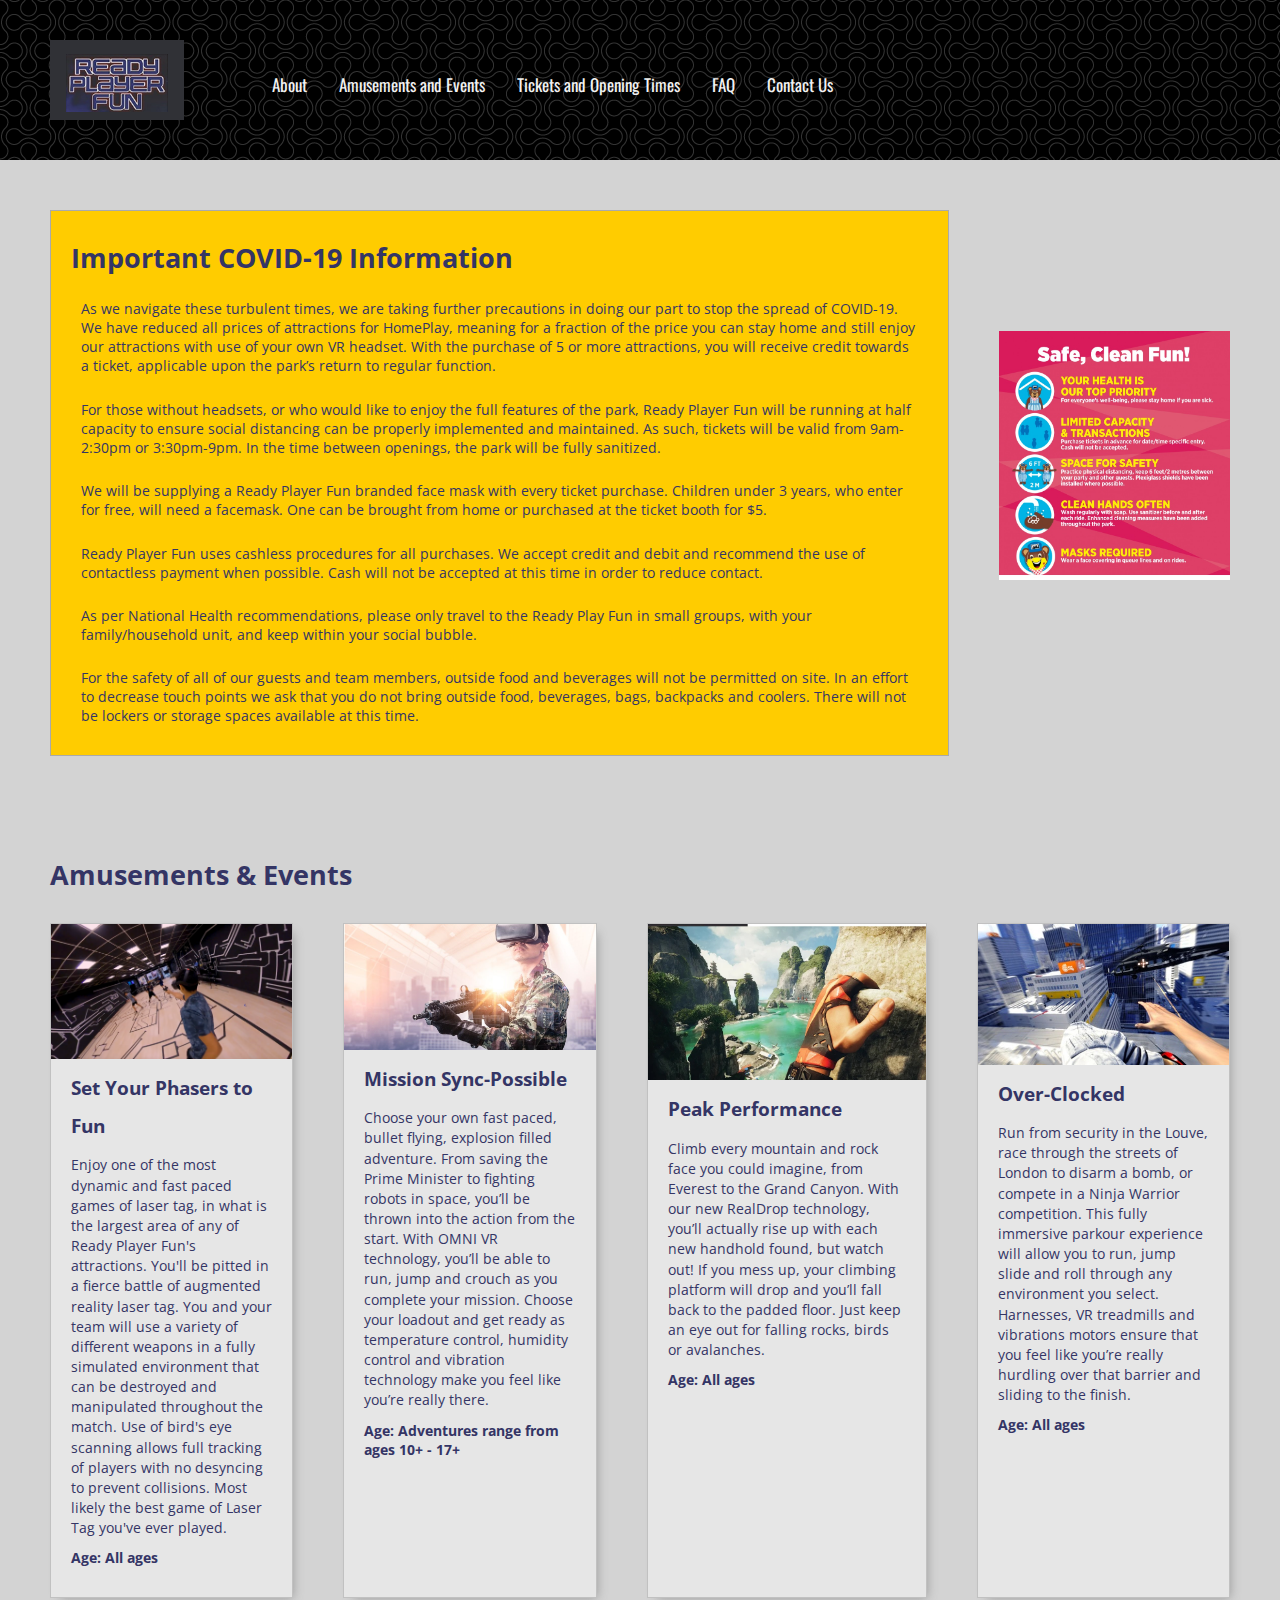
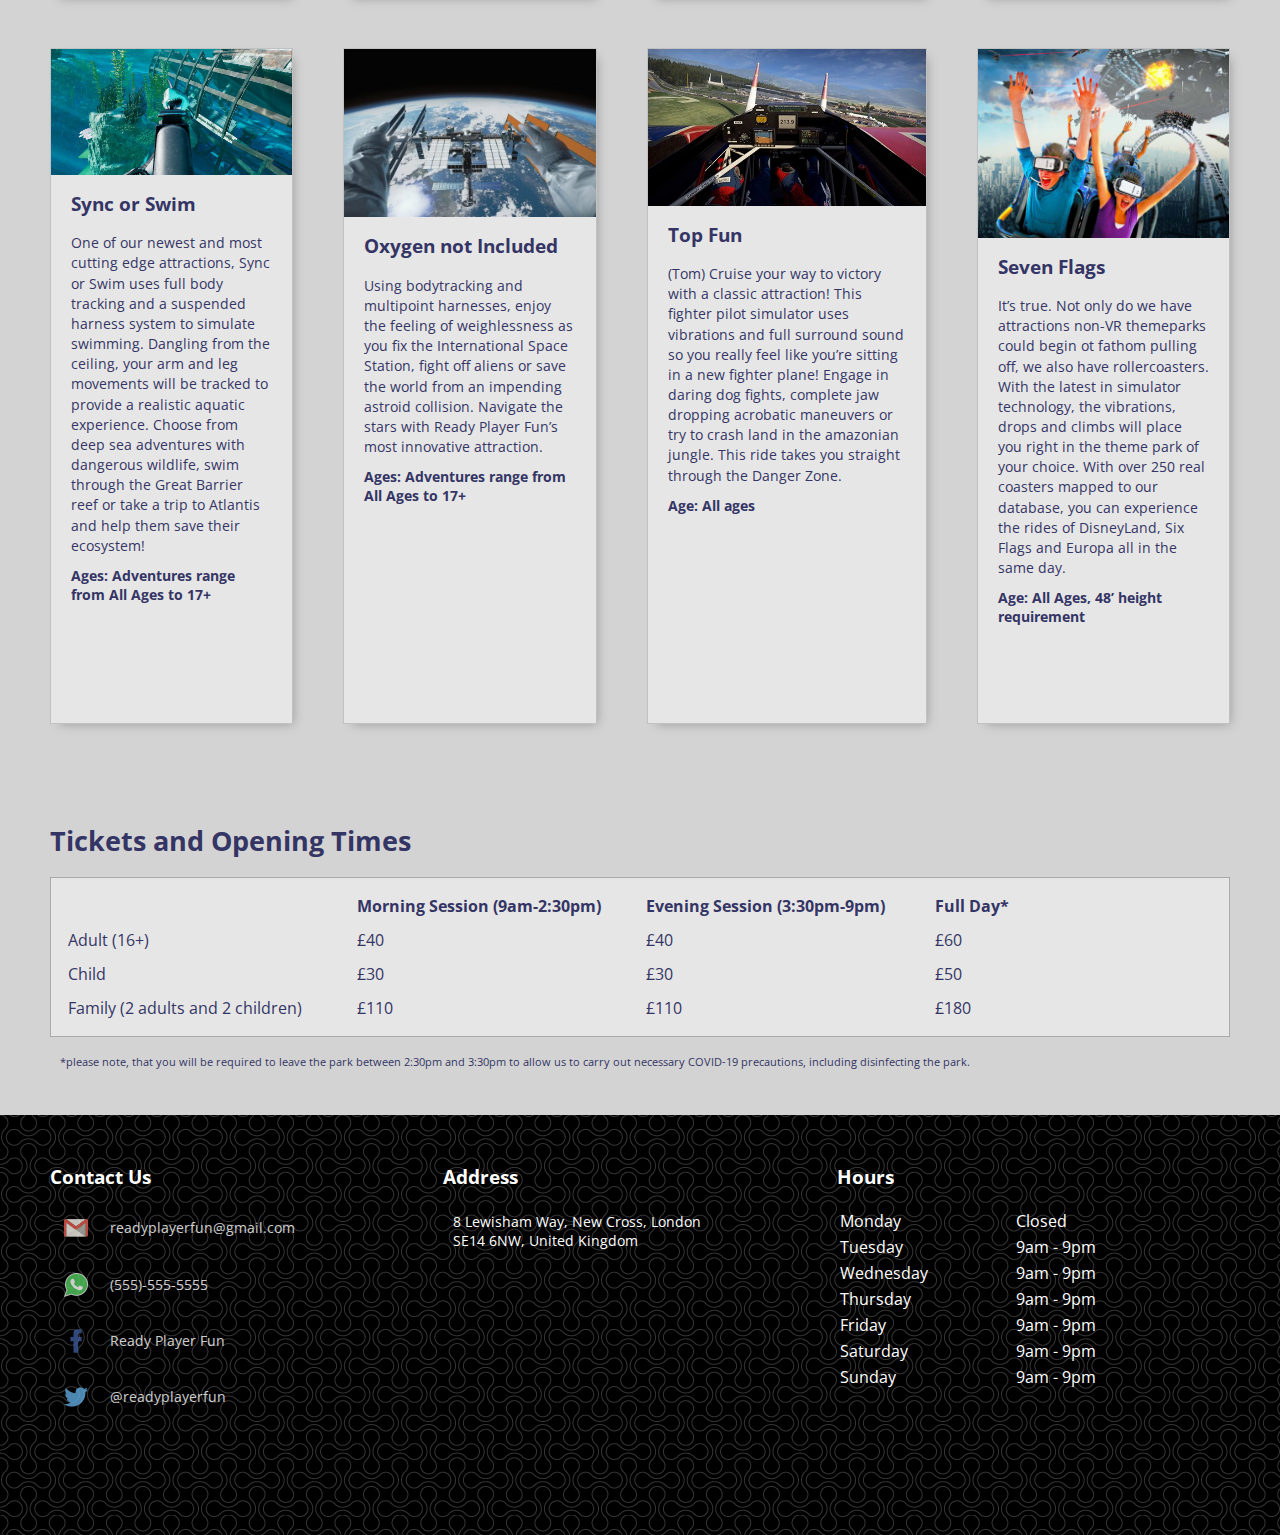
<file: index.html>
<!DOCTYPE html>
<html lang="en">
<head>
    <title>Ready Player Fun - Home</title>
    <meta charset="UTF-8">
    <meta name="description" content="This is a website providing information and services relating
    the theme park Ready Player Fun.">
    <meta name="author" content="Group 5-rs2: Mitchell Niessen, Dave Wiltshire, Muhammad Rizwan, Khaled Usman and
    Dersim Davaod">
    <meta name="viewport" content="width=device-width, initial-scale=1.0">
    <meta name="refresh" content="600">
    <meta name="keywords" content="'Ready Player Fun' Theme Park Adventure VR AR Virtual Reality Augmented Reality
    Family Friendly">
    <link rel="stylesheet" type="text/css" href="StyleSheet/index.css">
</head>
<body>
<section class = "grid-container-index">

<!--	Header/Nav bar-->
    <header id="header">

		<div id="logo">
			<a href="index.html">
				<img src="media/logo.jpg" alt="Ready Player Fun Logo" width="102" height="58">
			</a>
		</div>

		<nav>
			<ul>

				<li>
					<a href="about.html">About</a>
				</li>

				<li>
					<a href="#amusements" class="scroll-menu-item">Amusements and Events</a>
				</li>

				<li>
					<a href="#tickets" class="scroll-menu-item">Tickets and Opening Times</a>
				</li>

				<li>
					<a href="FAQ.html">FAQ</a>
				</li>

				<li>
					<a href="#contact" class="scroll-menu-item">Contact Us</a>
				</li>

			</ul>
		</nav>

	</header>

		<!-- Covid-19 Information -->
    <div id="covid-info">

        <h1>
            Important COVID-19 Information
        </h1>

        <div>
            <p>
                As we navigate these turbulent times, we are taking further precautions in doing our part to stop the
                spread of COVID-19. We have reduced all prices of attractions for HomePlay, meaning for a fraction of
                the price you can stay home and still enjoy our attractions with use of your own VR headset. With the
                purchase of 5 or more attractions, you will receive credit towards a ticket, applicable upon the park’s
                return to regular function.
            </p>
            <p>
                For those without headsets, or who would like to enjoy the full features of the park, Ready Player Fun
                will be running at half capacity to ensure social distancing can be properly implemented and maintained.
                As such, tickets will be valid from 9am-2:30pm or 3:30pm-9pm. In the time between openings, the park
                will be fully sanitized.
            </p>
            <p>
                We will be supplying a Ready Player Fun branded face mask with every ticket purchase. Children under 3
                years, who enter for free, will need a facemask. One can be brought from home or purchased at the
                ticket booth for $5.
            </p>
            <p>
                Ready Player Fun uses cashless procedures for all purchases. We accept credit and debit and recommend
                the use of contactless payment when possible. Cash will not be accepted at this time in order to reduce
                contact.
            </p>
            <p>
                As per National Health recommendations, please only travel to the Ready Play Fun in small groups,
                with your family/household unit, and keep within your social bubble.
            </p>
            <p>
                For the safety of all of our guests and team members, outside food and beverages will not be permitted
                on site. In an effort to decrease touch points we ask that you do not bring outside food, beverages,
                bags, backpacks and coolers. There will not be lockers or storage spaces available at this time.
            </p>
        </div>

    </div>

		<div id="covid-infographic">
				<img src="media/CovidInfoGraphic.jpg">
		</div>

<!--    Amusements sections----------------------------------->
    <div id="amusements">
        <h1>Amusements & Events</h1>

				<div class="amusements_list">

					<div class="amusement">
						<img src="media/laserTag.png">
						<h2>Set Your Phasers to Fun</h2>
						<p>
							Enjoy one of the most dynamic and fast paced games of laser tag, in what is the
							largest area of any of Ready Player Fun's attractions. You'll be pitted in a
							fierce battle of augmented reality laser tag. You and your team will use a variety
							of different weapons in a fully simulated environment that can be destroyed and
							manipulated throughout the match. Use of bird's eye scanning allows full tracking
							of players with no desyncing to prevent collisions. Most likely the best game of
							Laser Tag you've ever played.
						</p>
						<em>Age: All ages</em>
					</div>



					<div class="amusement">
						<img src="media/missionSyncPossibleImg.jpg">
						<h2>Mission Sync-Possible</h2>
						<p>
								Choose your own fast paced, bullet flying, explosion filled adventure. From saving the
								Prime Minister to fighting robots in space, you’ll be thrown into the action from the start.
								With OMNI VR technology, you’ll be able to run, jump and crouch as you complete your
								mission. Choose your loadout and get ready as temperature control, humidity control and
								vibration technology make you feel like you’re really there.
						</p>
						<em>Age: Adventures range from ages 10+ - 17+</em>
					</div>



					<div class="amusement">
						<img src="media/climbingImg.jpg">
						<h2>Peak Performance</h2>
						<p>
								Climb every mountain and rock face you could imagine, from Everest to the
								Grand Canyon. With our new RealDrop technology, you’ll actually rise up with each new
								handhold found, but watch out! If you mess up, your climbing platform will drop and you’ll
								fall back to the padded floor. Just keep an eye out for falling rocks, birds or avalanches.
						</p>
						<em>Age: All ages</em>
					</div>



					<div class="amusement">
						<img src="media/parkour.jpg">
						<h2>Over-Clocked</h2>
						<p>
								Run from security in the Louve, race through the streets of London to disarm a
								bomb, or compete in a Ninja Warrior competition. This fully immersive parkour experience
								will allow you to run, jump slide and roll through any environment you select. Harnesses,
								VR treadmills and vibrations motors ensure that you feel like you’re really hurdling over
								that barrier and sliding to the finish.
						</p>
						<em>Age: All ages</em>
					</div>

					<div class="amusement">
						<img src="media/swim.jpg">
						<h2>Sync or Swim</h2>
						<p>
								One of our newest and most cutting edge attractions, Sync or Swim uses full body tracking
								and a suspended harness system to simulate swimming. Dangling from the ceiling, your arm
								and leg movements will be tracked to provide a realistic aquatic experience. Choose from
								deep sea adventures with dangerous wildlife, swim through the Great Barrier reef or take a
								trip to Atlantis and help them save their ecosystem!
						</p>
						<em>Ages: Adventures range from All Ages to 17+</em>
					</div>


					<div class="amusement">
						<img src="media/space.jpeg">
						<h2>Oxygen not Included</h2>
						<p>
								Using bodytracking and multipoint harnesses, enjoy the feeling of weighlessness as you fix
								the International Space Station, fight off aliens or save the world from an impending
								astroid collision. Navigate the stars with Ready Player Fun’s most innovative attraction.
						</p>
						<em>Ages: Adventures range from All Ages to 17+</em>
					</div>


					<div class="amusement">
						<img src="media/flying.jpg">
						<h2>Top Fun</h2>
						<p>
								(Tom) Cruise your way to victory with a classic attraction! This fighter pilot simulator
								uses vibrations and full surround sound so you really feel like you’re sitting in a new
								fighter plane! Engage in daring dog fights, complete jaw dropping acrobatic maneuvers  or
								try to crash land in the amazonian jungle. This ride takes you straight through the
								Danger Zone.
						</p>
						<em>Age: All ages</em>
					</div>


					<div class="amusement">
						<img src="media/coaster.jpg">
						<h2>Seven Flags</h2>
						<p>
								It’s true. Not only do we have attractions non-VR themeparks could begin ot fathom pulling
								off, we also have rollercoasters. With the latest in simulator technology, the vibrations,
								drops and climbs will place you right in the theme park of your choice. With over 250 real
								coasters mapped to our database, you can experience the rides of DisneyLand, Six Flags and
								Europa all in the same day.
						</p>
						<em>Age: All Ages, 48’ height requirement</em>
					</div>

				</div>

    </div>

<!--    Tickets and opening times section----------------------->
    <div id="tickets">
        <h1>Tickets and Opening Times</h1>
        <table>
            <tr>
                <th></th>
                <th>Morning Session (9am-2:30pm)</th>
                <th>Evening Session (3:30pm-9pm)</th>
                <th>Full Day*</th>
            </tr>
            <tr>
                <td>Adult (16+)</td>
                <td>£40</td>
                <td>£40</td>
                <td>£60</td>
            </tr>
            <tr>
                <td>Child</td>
                <td>£30</td>
                <td>£30</td>
                <td>£50</td>
            </tr>
            <tr>
                <td>Family (2 adults and 2 children)</td>
                <td>£110</td>
                <td>£110</td>
                <td>£180</td>

            </tr>
        </table>

        <p>
            *please note, that you will be required to leave the park between 2:30pm and 3:30pm to allow us to
            carry out necessary COVID-19 precautions, including disinfecting the park.
        </p>
    </div>

		<!-- Footer starting here -->
		<footer id="contact" class="blockdesign">

			<!-- Social links -->
			<div id="socials">

				<h3>Contact Us</h3>
				<p><a href="javascript:;" class="contact gmail">readyplayerfun@gmail.com</a></p>
				<p><a href="javascript:;" class="contact phone">(555)-555-5555</a></p>
				<p><a href="javascript:;" class="contact facebook">Ready Player Fun</a></p>
				<p><a href="javascript:;" class="contact twitter">@readyplayerfun</a></p>

			</div>

			<!-- Location widget in footer -->
			<div id="location">

				<h3>Address</h3>

				<p>
					8 Lewisham Way, New Cross, London<br>
					SE14 6NW, United Kingdom
				</p>

				<iframe src="https://www.google.com/maps/embed?pb=!1m18!1m12!1m3!1d5910.722939338183!2d-0.038962053072196016!3d51.47370737614543!2m3!1f0!2f0!3f0!3m2!1i1024!2i768!4f13.1!3m3!1m2!1s0x487602f81f1bd2cf%3A0xeb2cff5d2300d7f8!2sGoldsmiths%2C%20University%20of%20London!5e0!3m2!1sen!2sca!4v1595209714007!5m2!1sen!2sca" allowfullscreen="" aria-hidden="false" tabindex="0"></iframe>

			</div>

			<!-- Opening Hours -->
			<div id="hours">

				<h3>Hours</h3>

				<table style="width:100%">

					<tr>
						<td>Monday</td>
						<td>Closed</td>
					</tr>
					<tr>
						<td>Tuesday</td>
						<td>9am - 9pm</td>
					</tr>
					<tr>
						<td>Wednesday</td>
						<td>9am - 9pm</td>
					</tr>
					<tr>
						<td>Thursday</td>
						<td>9am - 9pm</td>
					</tr>
					<tr>
						<td>Friday</td>
						<td>9am - 9pm</td>
					</tr>
					<tr>
						<td>Saturday</td>
						<td>9am - 9pm</td>
					</tr>
					<tr>
						<td>Sunday</td>
						<td>9am - 9pm</td>
					</tr>

				</table>

			</div>

		</footer>

</section>

<script>

	window.addEventListener("scroll", function(){

		// console.log(window.scrollY);
		// console.log(document.getElementById("header").offsetHeight);

		header = document.getElementById("header");
		if( window.scrollY > header.offsetHeight ){
			header.classList.add("sticky");
		}else{
			header.classList.remove("sticky");
		}

	});



	document.querySelectorAll(".scroll-menu-item").forEach(function(element){
		element.addEventListener("click", function(e){

			e.preventDefault();

			// Kudos to https://stackoverflow.com/a/52516025
			window.scrollTo({
				top: document.querySelector(element.getAttribute('href')).offsetTop - 250,
				left: 0,
				behavior: 'smooth'
			});

		});
	});



</script>

</body>
</html>
</file>
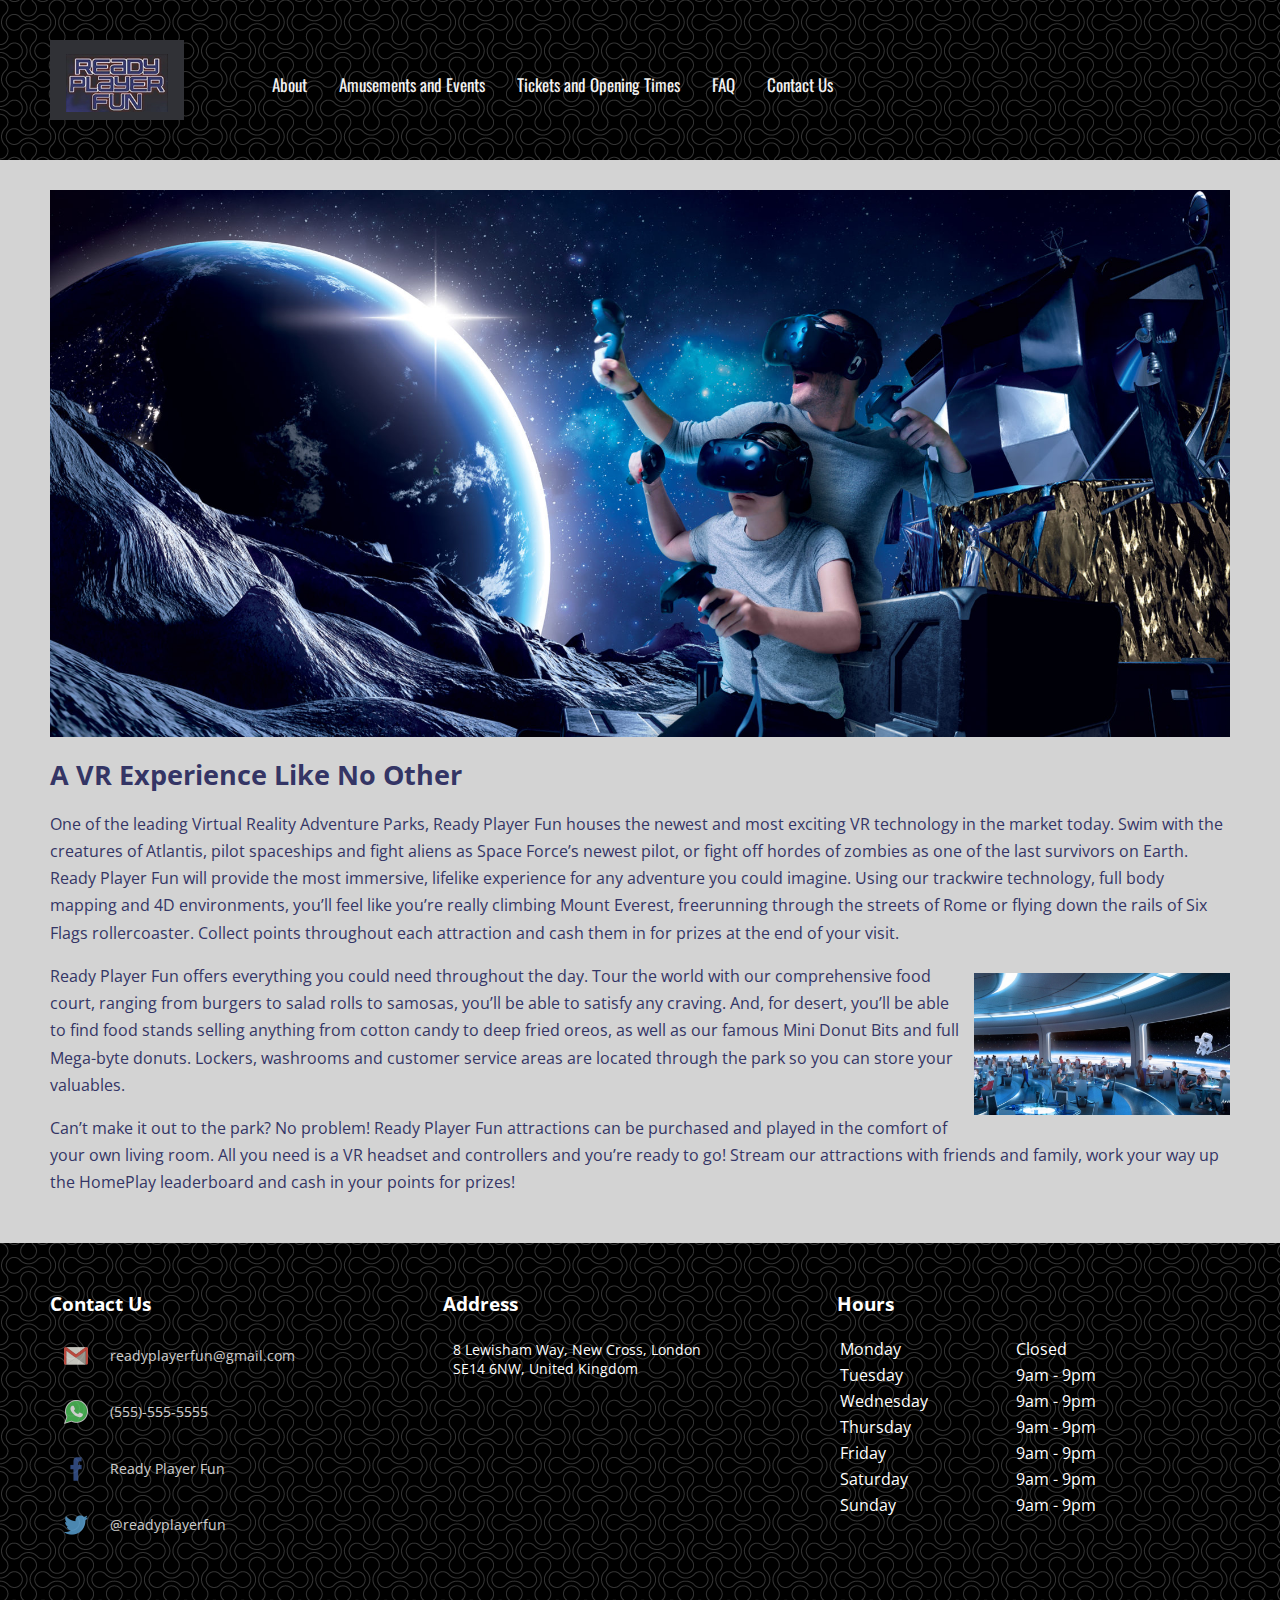
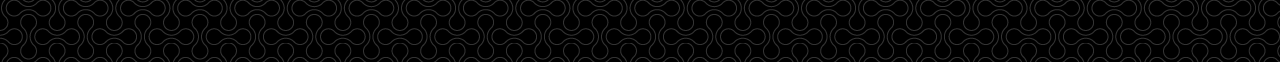
<file: about.html>
<!DOCTYPE html>
<html lang="en">
<head>
    <title>Ready Player Fun - Home</title>
    <meta charset="UTF-8">
    <meta name="description" content="This is a website providing information and services relating
    the theme park Ready Player Fun.">
    <meta name="author" content="Group 5-rs2: Mitchell Niessen, Dave Wiltshire, Muhammad Rizwan, Khaled Usman and
    Dersim Davaod">
    <meta name="viewport" content="width=device-width, initial-scale=1.0">
    <meta name="refresh" content="600">
    <meta name="keywords" content="'Ready Player Fun' Theme Park Adventure VR AR Virtual Reality Augmented Reality
    Family Friendly">

		<link rel="stylesheet" type="text/css" href="StyleSheet/index.css">
    <link rel="stylesheet" type="text/css" href="StyleSheet/about.css">
</head>
<body>
<div class = "grid-container-about">

    <header id="header">

        <div id="logo">
            <a href="index.html">
                <img src="media/logo.jpg" alt="Ready Player Fun Logo" width="102" height="58">
            </a>
        </div>

        <nav>
            <ul>

                <li>
                    <a href="about.html">About</a>
                </li>

                <li>
                    <a href="index.html#amusements">Amusements and Events</a>
                </li>

                <li>
                    <a href="index.html#tickets">Tickets and Opening Times</a>
                </li>

                <li>
                    <a href="FAQ.html">FAQ</a>
                </li>

                <li>
                    <a href="#contact">Contact Us</a>
                </li>

            </ul>
        </nav>

    </header>

		<div id="about">

			<img id="aboutImg" src="media/CITY_HOME_MOON_b-2080x965.jpg" alt="VR Experience">

			<h1>A VR Experience Like No Other</h1>

			<p>
				One of the leading Virtual Reality Adventure Parks, Ready Player Fun houses the newest and most
				exciting VR technology in the market today. Swim with the creatures of Atlantis, pilot spaceships and
				fight aliens as Space Force’s newest pilot, or fight off hordes of zombies as one of the last survivors
				on Earth. Ready Player Fun will provide the most immersive, lifelike experience for any adventure you
				could imagine. Using our trackwire technology, full body mapping and 4D environments, you’ll feel like
				you’re really climbing Mount Everest, freerunning through the streets of Rome or flying down the rails
				of Six Flags rollercoaster. Collect points throughout each attraction and cash them in for prizes at
				the end of your visit.
			</p>

			<img id="aboutImgInline" src="media/restaurant.png">

			<p>
				Ready Player Fun offers everything you could need throughout the day. Tour the world with our
				comprehensive food court, ranging from burgers to salad rolls to samosas, you’ll be able to satisfy
				any craving. And, for desert, you’ll be able to find food stands selling anything from cotton candy
				to deep fried oreos, as well as our famous Mini Donut Bits and full Mega-byte donuts. Lockers,
				washrooms and customer service areas are located through the park so you can store your valuables.
			</p>

			<p>
				Can’t make it out to the park? No problem! Ready Player Fun attractions can be purchased and played in
				the comfort of your own living room. All you need is a VR headset and controllers and you’re ready to
				go! Stream our attractions with friends and family, work your way up the HomePlay leaderboard and cash
				in your points for prizes!
			</p>

    </div>




		<!-- Footer starting here -->
		<footer id="contact" class="blockdesign">

			<!-- Social links -->
			<div id="socials">

				<h3>Contact Us</h3>
				<p><a href="javascript:;" class="contact gmail">readyplayerfun@gmail.com</a></p>
				<p><a href="javascript:;" class="contact phone">(555)-555-5555</a></p>
				<p><a href="javascript:;" class="contact facebook">Ready Player Fun</a></p>
				<p><a href="javascript:;" class="contact twitter">@readyplayerfun</a></p>

			</div>

			<!-- Location widget in footer -->
			<div id="location">

				<h3>Address</h3>

				<p>
					8 Lewisham Way, New Cross, London<br>
					SE14 6NW, United Kingdom
				</p>

				<iframe src="https://www.google.com/maps/embed?pb=!1m18!1m12!1m3!1d5910.722939338183!2d-0.038962053072196016!3d51.47370737614543!2m3!1f0!2f0!3f0!3m2!1i1024!2i768!4f13.1!3m3!1m2!1s0x487602f81f1bd2cf%3A0xeb2cff5d2300d7f8!2sGoldsmiths%2C%20University%20of%20London!5e0!3m2!1sen!2sca!4v1595209714007!5m2!1sen!2sca" allowfullscreen="" aria-hidden="false" tabindex="0"></iframe>

			</div>

			<!-- Opening Hours -->
			<div id="hours">

				<h3>Hours</h3>

				<table style="width:100%">

					<tr>
						<td>Monday</td>
						<td>Closed</td>
					</tr>
					<tr>
						<td>Tuesday</td>
						<td>9am - 9pm</td>
					</tr>
					<tr>
						<td>Wednesday</td>
						<td>9am - 9pm</td>
					</tr>
					<tr>
						<td>Thursday</td>
						<td>9am - 9pm</td>
					</tr>
					<tr>
						<td>Friday</td>
						<td>9am - 9pm</td>
					</tr>
					<tr>
						<td>Saturday</td>
						<td>9am - 9pm</td>
					</tr>
					<tr>
						<td>Sunday</td>
						<td>9am - 9pm</td>
					</tr>

				</table>

			</div>

		</footer>

</div>

<script>

    window.addEventListener("scroll", function(){

        // console.log(window.scrollY);
        // console.log(document.getElementById("header").offsetHeight);

        header = document.getElementById("header");
        if( window.scrollY > header.offsetHeight ){
            header.classList.add("sticky");
        }else{
            header.classList.remove("sticky");
        }

    });

</script>

</body>
</html>
</file>
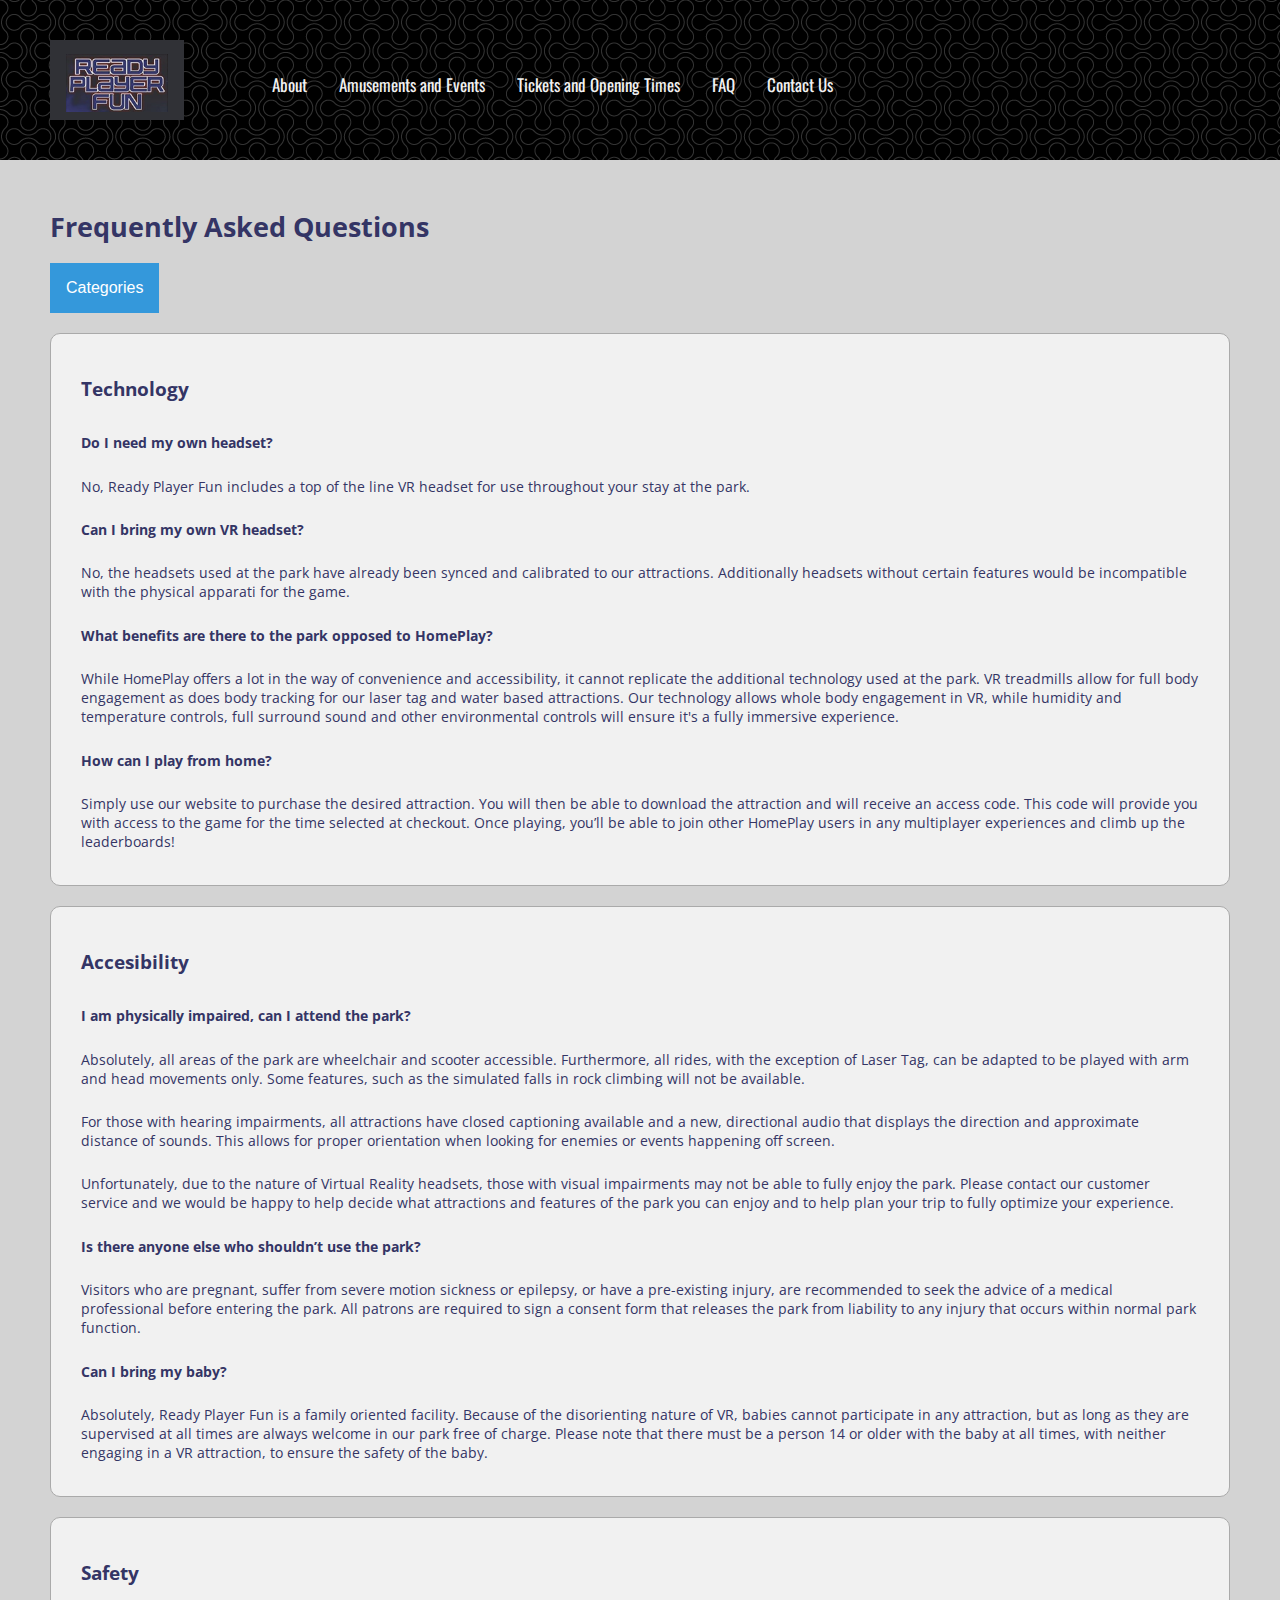
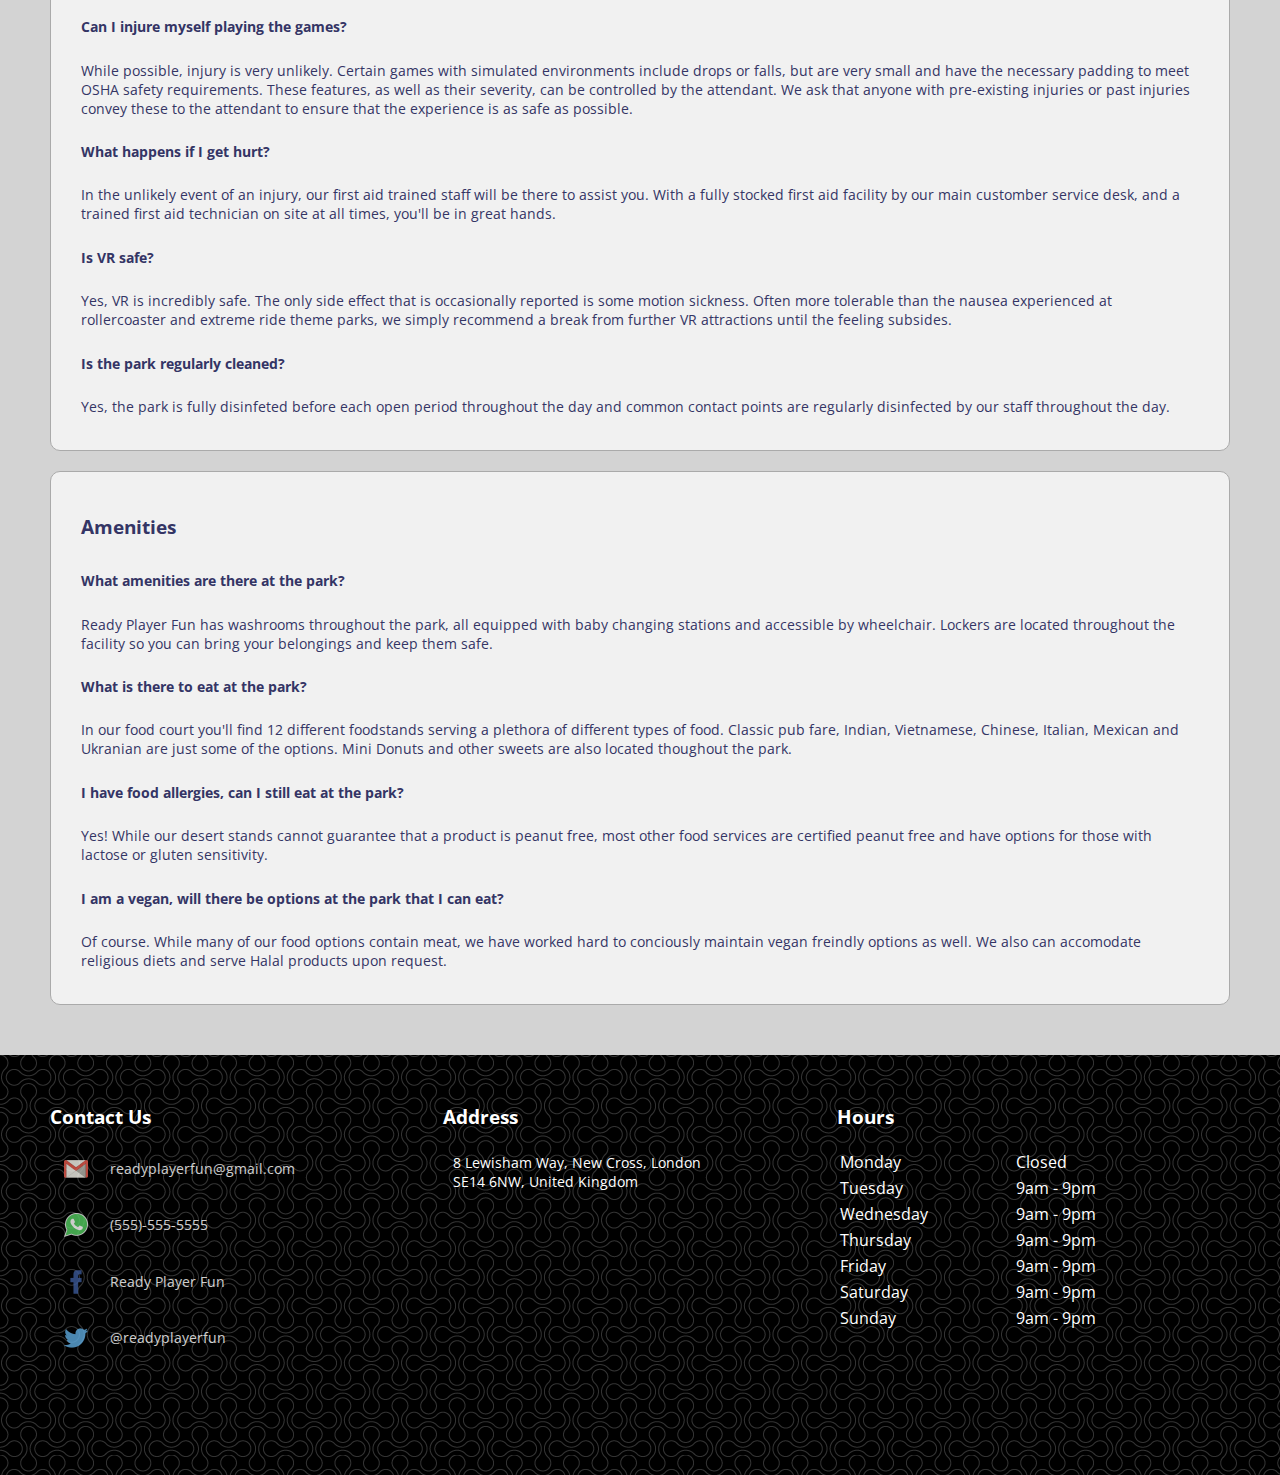
<file: FAQ.html>
<!DOCTYPE html>
<html lang="en">
<head>
    <title>Ready Player Fun - FAQ</title>
    <meta charset="UTF-8">
    <meta name="description" content="This is the FAQ webpage for the website of the amusment park Ready Player Fun">
    <meta name="author" content="Group 5-rs2: Mitchell Niessen, Dave Wiltshire, Muhammad Rizwan, Khaled Usman and
    Dersim Davaod">
    <meta name="viewport" content="width=device-width, initial-scale=1.0">
    <meta name="refresh" content="600">
    <meta name="keywords" content="'Ready Player Fun' Theme Park Adventure VR AR Virtual Reality Augmented Reality
    Family Friendly FAQ Frequently Asked Questions">
     <script src="Helper.js"></script>


		<link rel="stylesheet" type="text/css" href="StyleSheet/index.css">
		<link rel="stylesheet" type="text/css" href="StyleSheet/FAQ.css">

</head>
<body>
<div class = "grid-container-FAQ">

    <header id="header">

        <div id="logo">
            <a href="index.html">
                <img src="media/logo.jpg" width="102" height="58">
            </a>
        </div>
        <nav>
            <ul>
                <li>
                    <a href="about.html">About</a>
                </li>
                <li>
                    <a href="index.html#amusements">Amusements and Events</a>
                </li>
                <li>
                    <a href="index.html#tickets">Tickets and Opening Times</a>
                </li>
                <li>
                    <a href="FAQ.html">FAQ</a>
                </li>
                <li>
                    <a href="#contact">Contact Us</a>
                </li>
            </ul>
        </nav>

    </header>

		<!-- Covid19 Introduction -->
    <div id="faq">
        <h1>
            Frequently Asked Questions
        </h1>

        <div class="dropdown">
          <button onclick="dropDown()" class="dropbtn">Categories</button>
          <div id="myDropdown" class="dropdown-content">
            <a href="#technology">Technology</a>
            <a href="#accessibility">Accessibility</a>
            <a href="#safety">Safety</a>
            <a href="#amenities">Amenities</a>
            </div>
        </div>

        <div id="technology">
            <h2>
                Technology
            </h2>

            <p><b>
                Do I need my own headset?
            </b></p>

                <p>
                    No, Ready Player Fun includes a top of the line VR headset for use throughout your stay at the park.
                </p>
            <p><b>
                Can I bring my own VR headset?
            </b></p>
                <p>
                   No, the headsets used at the park have already been synced and calibrated to our attractions. Additionally headsets without certain features would be incompatible with the physical apparati for the game.
                </p>
            <p><b>
                What benefits are there to the park opposed to HomePlay?
            </b></p>
                <p>
                    While HomePlay offers a lot in the way of convenience and accessibility, it cannot replicate the additional technology used at the park. VR treadmills allow for full body engagement as does body tracking for our laser tag and water based attractions. Our technology allows whole body engagement in VR, while humidity and temperature controls, full surround sound and other environmental controls will ensure it's a fully immersive experience.
                </p>
            <p><b>
                How can I play from home?
            </b></p>
                <p>
                    Simply use our website to purchase the desired attraction. You will then be able to download the attraction and will receive an access code. This code will provide you with access to the game for the time selected at checkout. Once playing, you’ll be able to join other HomePlay users in any multiplayer experiences and climb up the leaderboards!
                </p>
        </div>

        <div id="accessibility">
            <h2>
                Accesibility
            </h2>

            <p><b>
                I am physically impaired, can I attend the park?
            </b></p>
                <p>
                    Absolutely, all areas of the park are wheelchair and scooter accessible. Furthermore, all rides, with the exception of Laser Tag, can be adapted to be played with arm and head movements only. Some features, such as the simulated falls in rock climbing will not be available.
                </p>
                <p>
                    For those with hearing impairments, all attractions have closed captioning available and a new, directional audio that displays the direction and approximate distance of sounds. This allows for proper orientation when looking for enemies or events happening off screen.
                </p>
                <p>
                    Unfortunately, due to the nature of Virtual Reality headsets, those with visual impairments may not be able to fully enjoy the park. Please contact our customer service and we would be happy to help decide what attractions and features of the park you can enjoy and to help plan your trip to fully optimize your experience.
                </p>
            <p><b>
                Is there anyone else who shouldn’t use the park?
            </b></p>
                <p>
                    Visitors who are pregnant, suffer from severe motion sickness or epilepsy, or have a pre-existing injury, are recommended to seek the advice of a medical professional before entering the park. All patrons are required to sign a consent form that releases the park from liability to any injury that occurs within normal park function.
                </p>
            <p><b>
                Can I bring my baby?
            </b></p>
                <p>
                    Absolutely, Ready Player Fun is a family oriented facility. Because of the disorienting nature of VR, babies cannot participate in any attraction, but as long as they are supervised at all times are always welcome in our park free of charge. Please note that there must be a person 14 or older with the baby at all times, with neither engaging in a VR attraction, to ensure the safety of the baby.
                </p>

        </div>

        <div id="safety">
            <h2>
                Safety
            </h2>
            <p><b>
                Can I injure myself playing the games?
            </b></p>
                <p>
                    While possible, injury is very unlikely. Certain games with simulated environments include drops or falls, but are very small and have the necessary padding to meet OSHA safety requirements. These features, as well as their severity, can be controlled by the attendant. We ask that anyone with pre-existing injuries or past injuries convey these to the attendant to ensure that the experience is as safe as possible.

                </p>
            <p><b>
                What happens if I get hurt?
            </b></p>
                <p>
                    In the unlikely event of an injury, our first aid trained staff will be there to assist you. With a fully stocked first aid facility by our main customber service desk, and a trained first aid technician on site at all times, you'll be in great hands.
                </p>
            <p><b>
                Is VR safe?
            </b></p>
                <p>
                    Yes, VR is incredibly safe. The only side effect that is occasionally reported is some motion sickness. Often more tolerable than the nausea experienced at rollercoaster and extreme ride theme parks, we simply recommend a break from further VR attractions until the feeling subsides.
                </p>
            <p><b>
                Is the park regularly cleaned?
            </b></p>
                <p>
                    Yes, the park is fully disinfeted before each open period throughout the day and common contact points are regularly disinfected by our staff throughout the day.
                </p>
        </div>

        <div id="amenities">
            <h2>
                Amenities
            </h2>

            <p><b>
                What amenities are there at the park?
            </b></p>
                <p>
                    Ready Player Fun has washrooms throughout the park, all equipped with baby changing stations and accessible by wheelchair. Lockers are located throughout the facility so you can bring your belongings and keep them safe.
                </p>
            <p><b>
                What is there to eat at the park?
            </b></p>
                <p>
                    In our food court you'll find 12 different foodstands serving a plethora of different types of food. Classic pub fare, Indian, Vietnamese, Chinese, Italian, Mexican and Ukranian are just some of the options. Mini Donuts and other sweets are also located thoughout the park.
                </p>
            <p><b>
                I have food allergies, can I still eat at the park?
            </b></p>
                <p>
                    Yes! While our desert stands cannot guarantee that a product is peanut free, most other food services are certified peanut free and have options for those with lactose or gluten sensitivity.
                </p>
            <p><b>
                I am a vegan, will there be options at the park that I can eat?
            </b></p>
                <p>
                    Of course. While many of our food options contain meat, we have worked hard to conciously maintain vegan freindly options as well. We also can accomodate religious diets and serve Halal products upon request.
                </p>

        </div>

			</div>

	<!-- Footer starting here -->
	<footer id="contact" class="blockdesign">

		<!-- Social links -->
		<div id="socials">

			<h3>Contact Us</h3>
			<p><a href="javascript:;" class="contact gmail">readyplayerfun@gmail.com</a></p>
			<p><a href="javascript:;" class="contact phone">(555)-555-5555</a></p>
			<p><a href="javascript:;" class="contact facebook">Ready Player Fun</a></p>
			<p><a href="javascript:;" class="contact twitter">@readyplayerfun</a></p>

		</div>

		<!-- Location widget in footer -->
		<div id="location">

			<h3>Address</h3>

			<p>
				8 Lewisham Way, New Cross, London<br>
				SE14 6NW, United Kingdom
			</p>

			<iframe src="https://www.google.com/maps/embed?pb=!1m18!1m12!1m3!1d5910.722939338183!2d-0.038962053072196016!3d51.47370737614543!2m3!1f0!2f0!3f0!3m2!1i1024!2i768!4f13.1!3m3!1m2!1s0x487602f81f1bd2cf%3A0xeb2cff5d2300d7f8!2sGoldsmiths%2C%20University%20of%20London!5e0!3m2!1sen!2sca!4v1595209714007!5m2!1sen!2sca" allowfullscreen="" aria-hidden="false" tabindex="0"></iframe>

		</div>

		<!-- Opening Hours -->
		<div id="hours">

			<h3>Hours</h3>

			<table style="width:100%">

				<tr>
					<td>Monday</td>
					<td>Closed</td>
				</tr>
				<tr>
					<td>Tuesday</td>
					<td>9am - 9pm</td>
				</tr>
				<tr>
					<td>Wednesday</td>
					<td>9am - 9pm</td>
				</tr>
				<tr>
					<td>Thursday</td>
					<td>9am - 9pm</td>
				</tr>
				<tr>
					<td>Friday</td>
					<td>9am - 9pm</td>
				</tr>
				<tr>
					<td>Saturday</td>
					<td>9am - 9pm</td>
				</tr>
				<tr>
					<td>Sunday</td>
					<td>9am - 9pm</td>
				</tr>

			</table>

		</div>

	</footer>

</div>
<script>

    window.addEventListener("scroll", function(){

        // console.log(window.scrollY);
        // console.log(document.getElementById("header").offsetHeight);

        header = document.getElementById("header");
        if( window.scrollY > header.offsetHeight ){
            header.classList.add("sticky");
        }else{
            header.classList.remove("sticky");
        }

    });

</script>

</body>
</html>
</file>
<file: StyleSheet/index.css>
@import url('https://fonts.googleapis.com/css2?family=Open+Sans:ital,wght@0,300;0,700;1,300;1,700&family=Oswald:wght@400;700&display=swap');

body{
    background-color:#d3d3d3;
}

*{
	-webkit-transition: all 300ms ease-out;
	-moz-transition: all 300ms ease-out;
	-o-transition: all 300ms ease-out;
	transition: all 300ms ease-out;

	max-width: 100%;
}

h1. h2, h3, h4, h5, h6{
	font-family: 'Oswald', sans-serif;
}

body, body p{
	font-family: 'Open Sans', sans-serif;
}

ul{
    margin:0;
    padding:0;
}

body{
    margin:0;
}

li{
	list-style-type:none;
	display: inline-block;
}

header{
	background: url('../media/double-bubble-dark.png');
	padding: 40px 0;
	width: 100%;
}

header.sticky{
	position: fixed;
}

header nav{
	display: inline-block;
	vertical-align: top;
	margin: 20px 0 0 70px;
}

nav li a{
    display: inline-block;
    color: #f2f2f2;
    text-align: center;
    padding: 12px 14px;
    text-decoration: none;
    font-size: 17px;
    font-family: 'Oswald', sans-serif;
}

/*Nav elements change colour slightly when hovered over*/
nav li a:hover{
	color: #d7d7d7;
}

/*Styling for pink infographic to right of covid info*/
#covid-infographic{
	margin: auto;
	margin: auto 50px auto auto;
}

#covid-info{
	background: #FFCC00;
	margin: 50px 0 0 50px;
	color: #fff;
	padding: 10px 20px;
	border: 1px solid #aaa;
}

h1{
    color: #343565;
    font-size: 1.7em;
}

#amusements h1{
	margin: 30px 50px;
}

h2{
    color: #343565;
    padding:10px;
    font-size:1.2em;
}

p{
    color: #343565;
    padding: 5px;
    padding-left:10px;
    padding-right:10px;
    font-size:0.9em;
}


/*Index.html CSS---------------------------------------*/


#covid-info { grid-area:info;}
#covid-infographic { grid-area:info-graphic;}
#logo { grid-area: logo;}
#amusements {grid-area: attraction;}
#tickets {grid-area: tickets;}
#contact { grid-area: contact;}
header#header { grid-area: header; }
footer{ grid-area: footer; }


.grid-container-index {
    display: grid;
    grid-template-columns: auto auto auto auto;
		grid-column-gap: 50px;
    grid-template-areas:
        'header header header header'
        'info info info info-graphic'
        'attraction attraction attraction attraction'
        'tickets tickets tickets tickets'
        'contact contact contact contact'
        'footer footer footer footer'
}

#logo{
    padding: 14px 16px;
    background-color: #303136;
    height:52px;
		display: inline-block;
		margin-left: 50px;
}

#amusements{
	margin-top: 70px;
}

.amusements_list{
	display: grid;
	grid-template-columns: auto auto auto auto;
	grid-column-gap: 50px;
	grid-auto-rows: 1fr;
	margin: 0 50px;
}

.amusements_list .amusement{
	background: #e6e6e6;
	margin-bottom: 50px;
	box-shadow: 5px 5px 10px -5px #999999;
	border: 1px solid #c1c1c1;
}

.amusements_list .amusement:hover{
	background: #ffffff;
	box-shadow: 5px 5px 8px -2px #616161;
}

.amusements_list .amusement h2{
	padding: 0;
	margin: 10px 20px;
	line-height: 2em;
}

.amusements_list .amusement p{
	padding: 0;
	margin: 10px 20px;
	line-height: 1.4em;
}

.amusements_list .amusement em{
	color: #343565;
	font-weight: bold;
	margin: 0 20px 30px;
	font-size: 14px;
	display: block;
	font-style: normal;
}

#amusements img{
    display: block;
    max-width: 100%;
}


#amusements td{
    width: 25vw;
}

#tickets{
	margin: 30px 50px;
}

#tickets table{
	width: 100%;
	background: #e6e6e6;
	padding: 10px;
	border: 1px solid #aaa;
}

#tickets p{
    font-size: 0.7em;
}

#tickets td{
    width: 10vw;
    color: #343565;
    padding:5px
}

#tickets th{
    color: #343565;
    padding:5px;
    text-align: left;
}

/*Footer styling-----------------------*/
footer{
	background: url('../media/double-bubble-dark.png');
	padding: 30px 50px;
}

footer h3,
footer p,
footer span,
footer td{
	color: #fff;
}


/* Contact Section*/
.blockdesing{
    margin: 0 5px 0px;
    float: left
}


#socials,
#location,
#hours{
    width: 33%;
    display: inline-block;
		vertical-align: top;
		padding: 0 50px 0 0;
		box-sizing: border-box;
}

#socials .contact{
	color: #fff;
	text-decoration: none;
	opacity: 0.8;
	background-repeat: no-repeat;
	background-position: left;
	background-size: 32px;
	padding-left: 50px;
	display: block;
	line-height: 32px;
}

#socials .contact:hover{
	opacity: 1;
}

#socials .contact.gmail{
	background-image: url('../media/gmail.png');
}

#socials .contact.phone{
	background-image: url('../media/phone.png');
}

#socials .contact.facebook{
	background-image: url('../media/facebook.png');
}

#socials .contact.twitter{
	background-image: url('../media/twitter.png');
}

/*Google location map*/
footer #location iframe{
	width: 100%;
	height: 230px;
	border: none;
}
</file>
<file: StyleSheet/about.css>
/*Stylesheet for the about page */

#about{
	grid-area: about;
	margin: 30px 50px;
}


.grid-container-about {
    display: grid;
    grid-template-columns: auto auto auto auto;
		grid-column-gap: 50px;
    grid-template-areas:
        'header header header header'
				'about about about about'
        'info info info info-graphic'
        'contact contact contact contact'
        'footer footer footer footer'
}

#aboutImg{
	display: block;
}

#aboutImgInline{
	margin: 10px 0 10px 10px;
	float:right;
	display: block;
	max-width: 20vw;
}

#about p{
	font-size: 16px;
	line-height: 1.7em;
	padding: 0;
}
</file>
<file: StyleSheet/FAQ.css>
/*Style sheet for the FAQ page*/

#faq{
	grid-area: faq;
	margin: 30px 50px;
}

.grid-container-FAQ {
    display: grid;
    grid-template-columns: auto auto auto auto;
		grid-column-gap: 50px;
    grid-template-areas:
        'header header header header'
				'faq faq faq faq'
        'contact contact contact contact'
        'footer footer footer footer'
}

#amenities,
#safety,
#accessibility,
#technology{
	border-radius: 10px;
	padding: 15px 20px;
	border: 1px solid #AAAAAA;
	background: #f1f1f1;
	margin: 20px 0;
}


/* Dropdown Button */
.dropbtn {
  background-color: #3498DB;
  color: white;
  padding: 16px;
  font-size: 16px;
  border: none;
  cursor: pointer;
}

/* Dropdown button on hover & focus */
.dropbtn:hover, .dropbtn:focus {
  background-color: #2980B9;
}

/* The container <div> - needed to position the dropdown content */
.dropdown {
  position: relative;
  display: inline-block;
}

/* Dropdown Content (Hidden by Default) */
.dropdown-content {
  display: none;
  position: absolute;
  background-color: #f1f1f1;
  min-width: 160px;
  box-shadow: 0px 8px 16px 0px rgba(0,0,0,0.2);
  z-index: 1;
}

/* Links inside the dropdown */
.dropdown-content a {
  color: black;
  padding: 12px 16px;
  text-decoration: none;
  display: block;
}

/* Change color of dropdown links on hover */
.dropdown-content a:hover {background-color: #ddd}

/* Show the dropdown menu (use JS to add this class to the .dropdown-content container when the user clicks on the dropdown button) */
.show {display:block;}
</file>
